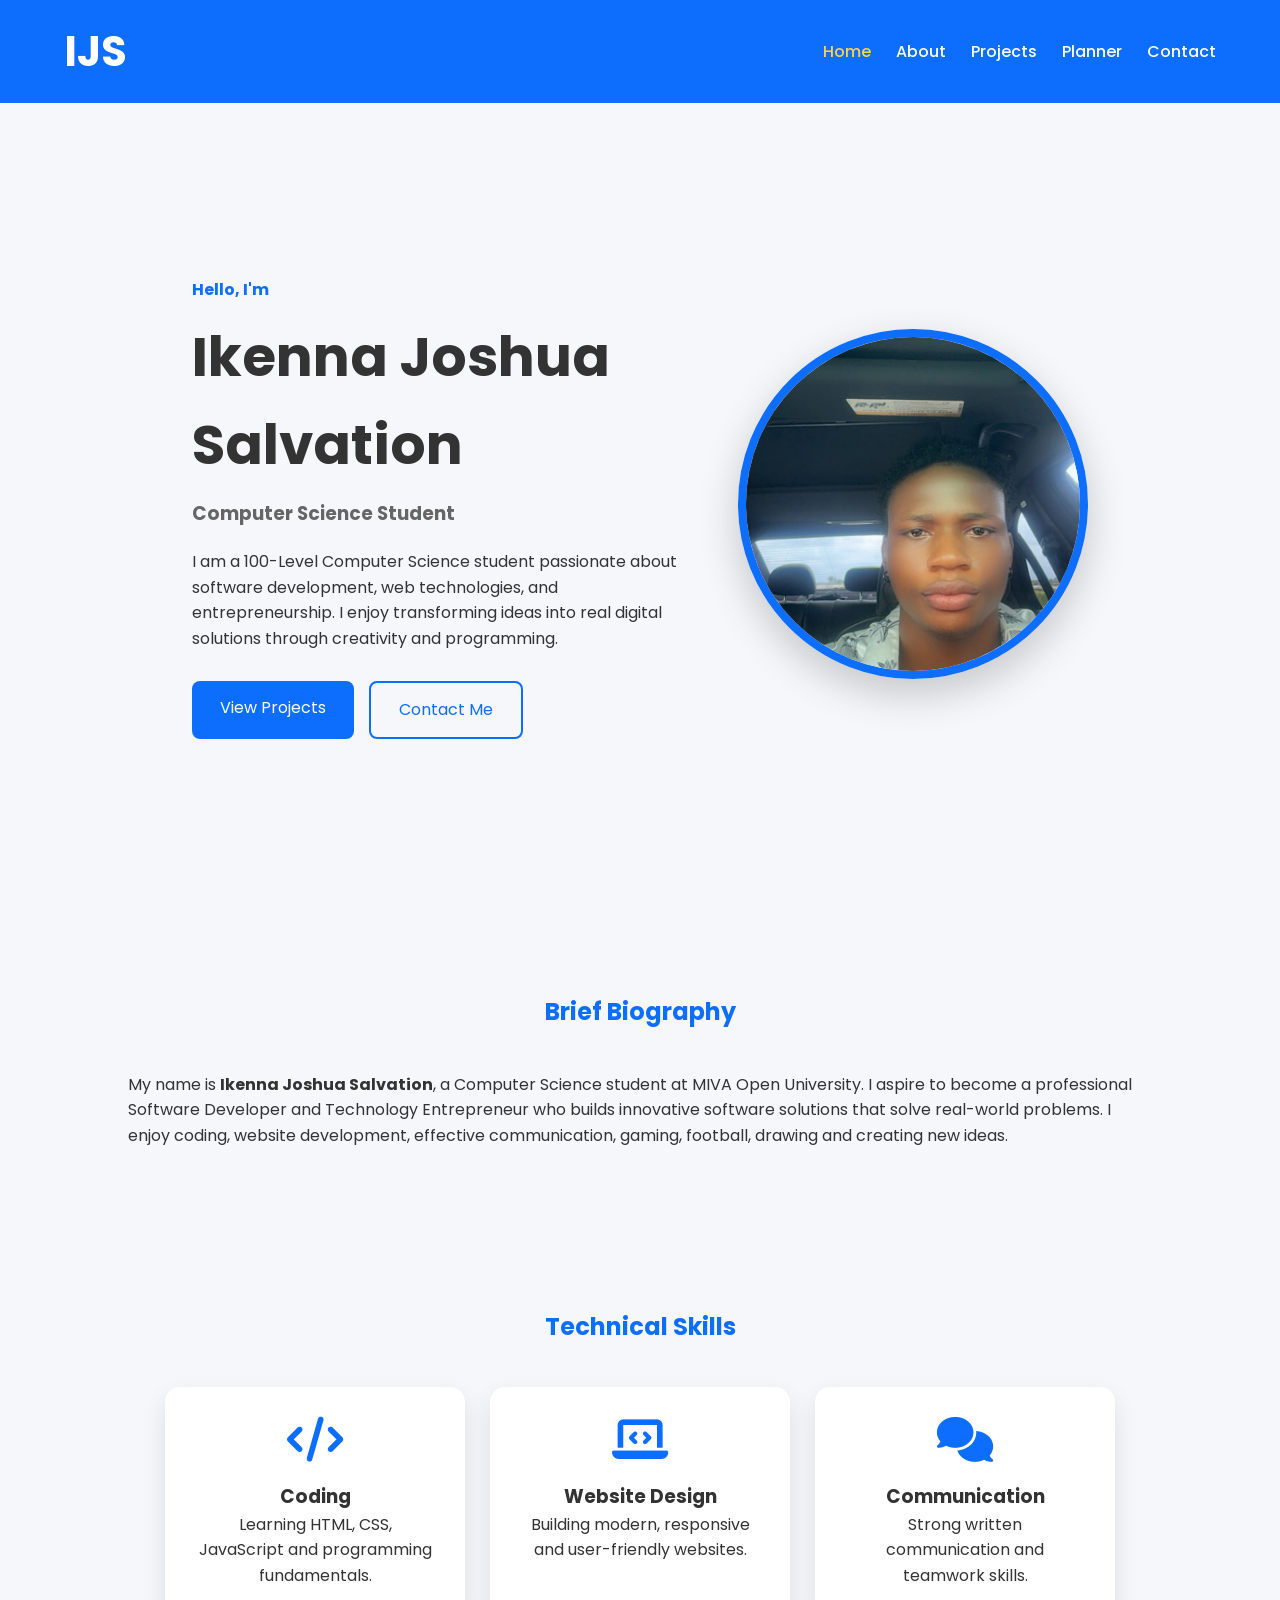
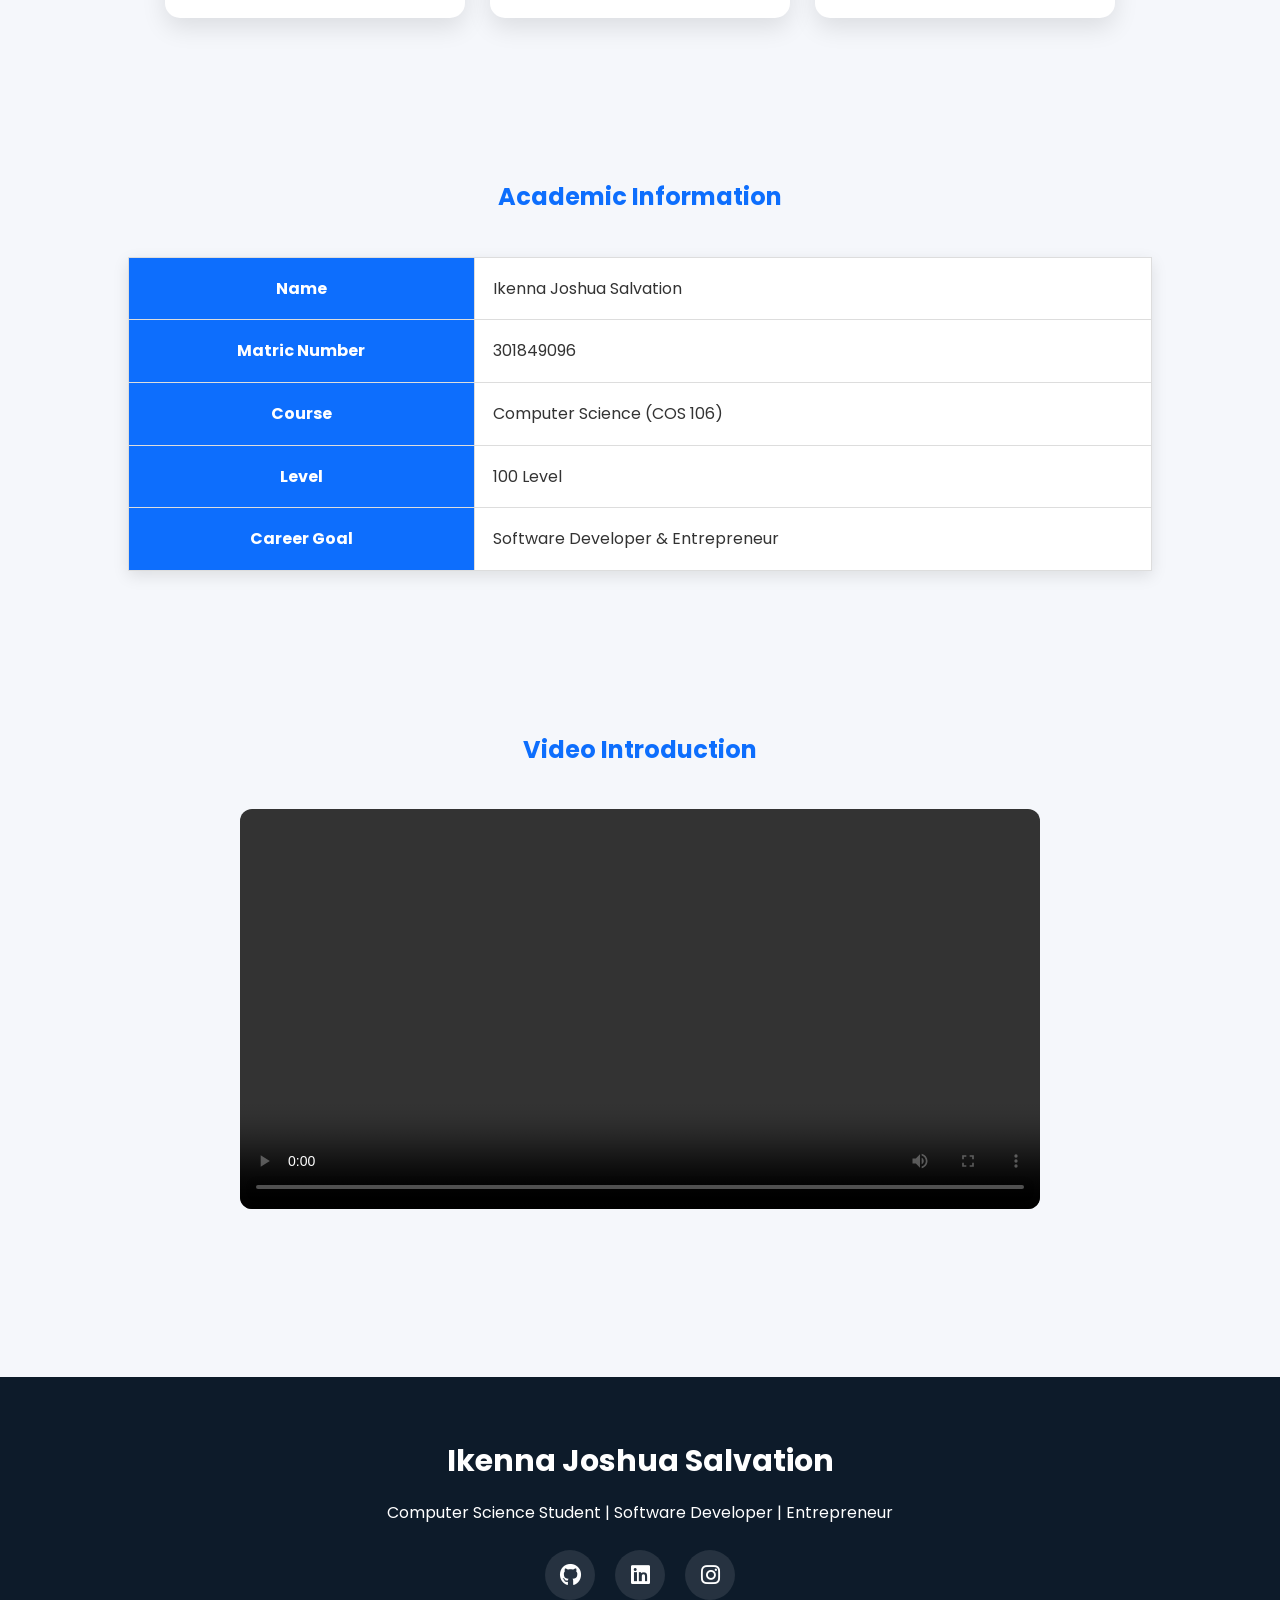
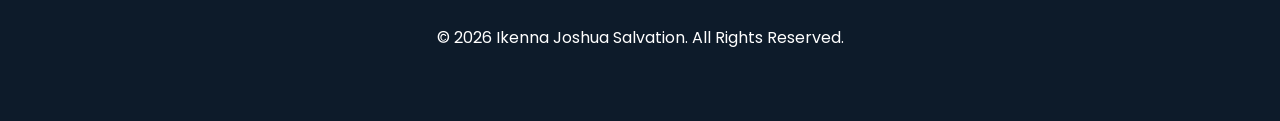
<file: index.html>
<!DOCTYPE html>
<html lang="en">

<head>
    <meta charset="UTF-8">
    <meta name="viewport" content="width=device-width, initial-scale=1.0">
    <title>Ikenna Joshua Salvation | Student Portfolio</title>

    <link rel="stylesheet" href="style.css">

    <!-- Google Font -->
    <link href="https://fonts.googleapis.com/css2?family=Poppins:wght@300;400;500;600;700&display=swap" rel="stylesheet">

    <!-- Font Awesome -->
    <link rel="stylesheet"
        href="https://cdnjs.cloudflare.com/ajax/libs/font-awesome/6.5.2/css/all.min.css">
</head>

<body>

    <!-- Navigation -->
    <header>

        <nav class="navbar">

            <div class="logo">
                <h2>IJS</h2>
            </div>

            <ul class="nav-links">

                <li><a href="index.html" class="active">Home</a></li>

                <li><a href="about.html">About</a></li>

                <li><a href="projects.html">Projects</a></li>

                <li><a href="planner.html">Planner</a></li>

                <li><a href="contact.html">Contact</a></li>

            </ul>

            <div class="menu-btn">
                <i class="fa-solid fa-bars"></i>
            </div>

        </nav>

    </header>

    <!-- Hero Section -->
    <section class="hero">

        <div class="hero-text">

            <h4>Hello, I'm</h4>

            <h1>Ikenna Joshua Salvation</h1>

            <h3>Computer Science Student</h3>

            <p>
                I am a 100-Level Computer Science student passionate about software development,
                web technologies, and entrepreneurship. I enjoy transforming ideas into
                real digital solutions through creativity and programming.
            </p>

            <div class="buttons">

                <a href="projects.html" class="btn">View Projects</a>

                <a href="contact.html" class="btn2">Contact Me</a>

            </div>

        </div>

        <div class="hero-image">

            <img src="images/profile.jpg" alt="Profile Picture">

        </div>

    </section>  
    
    <!-- Biography -->

    <section class="about-preview">

        <h2>Brief Biography</h2>

        <p>

            My name is <strong>Ikenna Joshua Salvation</strong>,
            a Computer Science student at MIVA Open University.

            I aspire to become a professional Software Developer
            and Technology Entrepreneur who builds innovative
            software solutions that solve real-world problems.

            I enjoy coding, website development,
            effective communication, gaming,
            football, drawing and creating new ideas.

        </p>

    </section>

    <!-- Skills -->

    <section class="skills">

        <h2>Technical Skills</h2>

        <div class="skill-box">

            <div class="card">

                <i class="fa-solid fa-code"></i>

                <h3>Coding</h3>

                <p>Learning HTML, CSS, JavaScript and programming fundamentals.</p>

            </div>

            <div class="card">

                <i class="fa-solid fa-laptop-code"></i>

                <h3>Website Design</h3>

                <p>Building modern, responsive and user-friendly websites.</p>

            </div>

            <div class="card">

                <i class="fa-solid fa-comments"></i>

                <h3>Communication</h3>

                <p>Strong written communication and teamwork skills.</p>

            </div>

        </div>

    </section>

    <!-- Academic Information -->

    <section class="academic">

        <h2>Academic Information</h2>

        <table>

            <tr>
                <th>Name</th>
                <td>Ikenna Joshua Salvation</td>
            </tr>

            <tr>
                <th>Matric Number</th>
                <td>301849096</td>
            </tr>

            <tr>
                <th>Course</th>
                <td>Computer Science (COS 106)</td>
            </tr>

            <tr>
                <th>Level</th>
                <td>100 Level</td>
            </tr>

            <tr>
                <th>Career Goal</th>
                <td>Software Developer & Entrepreneur</td>
            </tr>

        </table>

    </section>

    <!-- Video Introduction -->

    <section class="video-section">

        <h2>Video Introduction</h2>

        <video controls>

            <source src="videos/intro.mp4" type="video/mp4">

            Your browser does not support the video tag.

        </video>

    </section>
        <!-- Footer -->

    <footer>

        <h3>Ikenna Joshua Salvation</h3>

        <p>Computer Science Student | Software Developer | Entrepreneur</p>

        <div class="socials">

            <a href="https://github.com/" target="_blank" aria-label="GitHub">
                <i class="fab fa-github"></i>
            </a>

            <a href="https://linkedin.com/" target="_blank" aria-label="LinkedIn">
                <i class="fab fa-linkedin"></i>
            </a>

            <a href="https://instagram.com/" target="_blank" aria-label="Instagram">
                <i class="fab fa-instagram"></i>
            </a>

        </div>

        <p>&copy; 2026 Ikenna Joshua Salvation. All Rights Reserved.</p>

    </footer>

    <script src="script.js"></script>

</body>

</html>
</file>
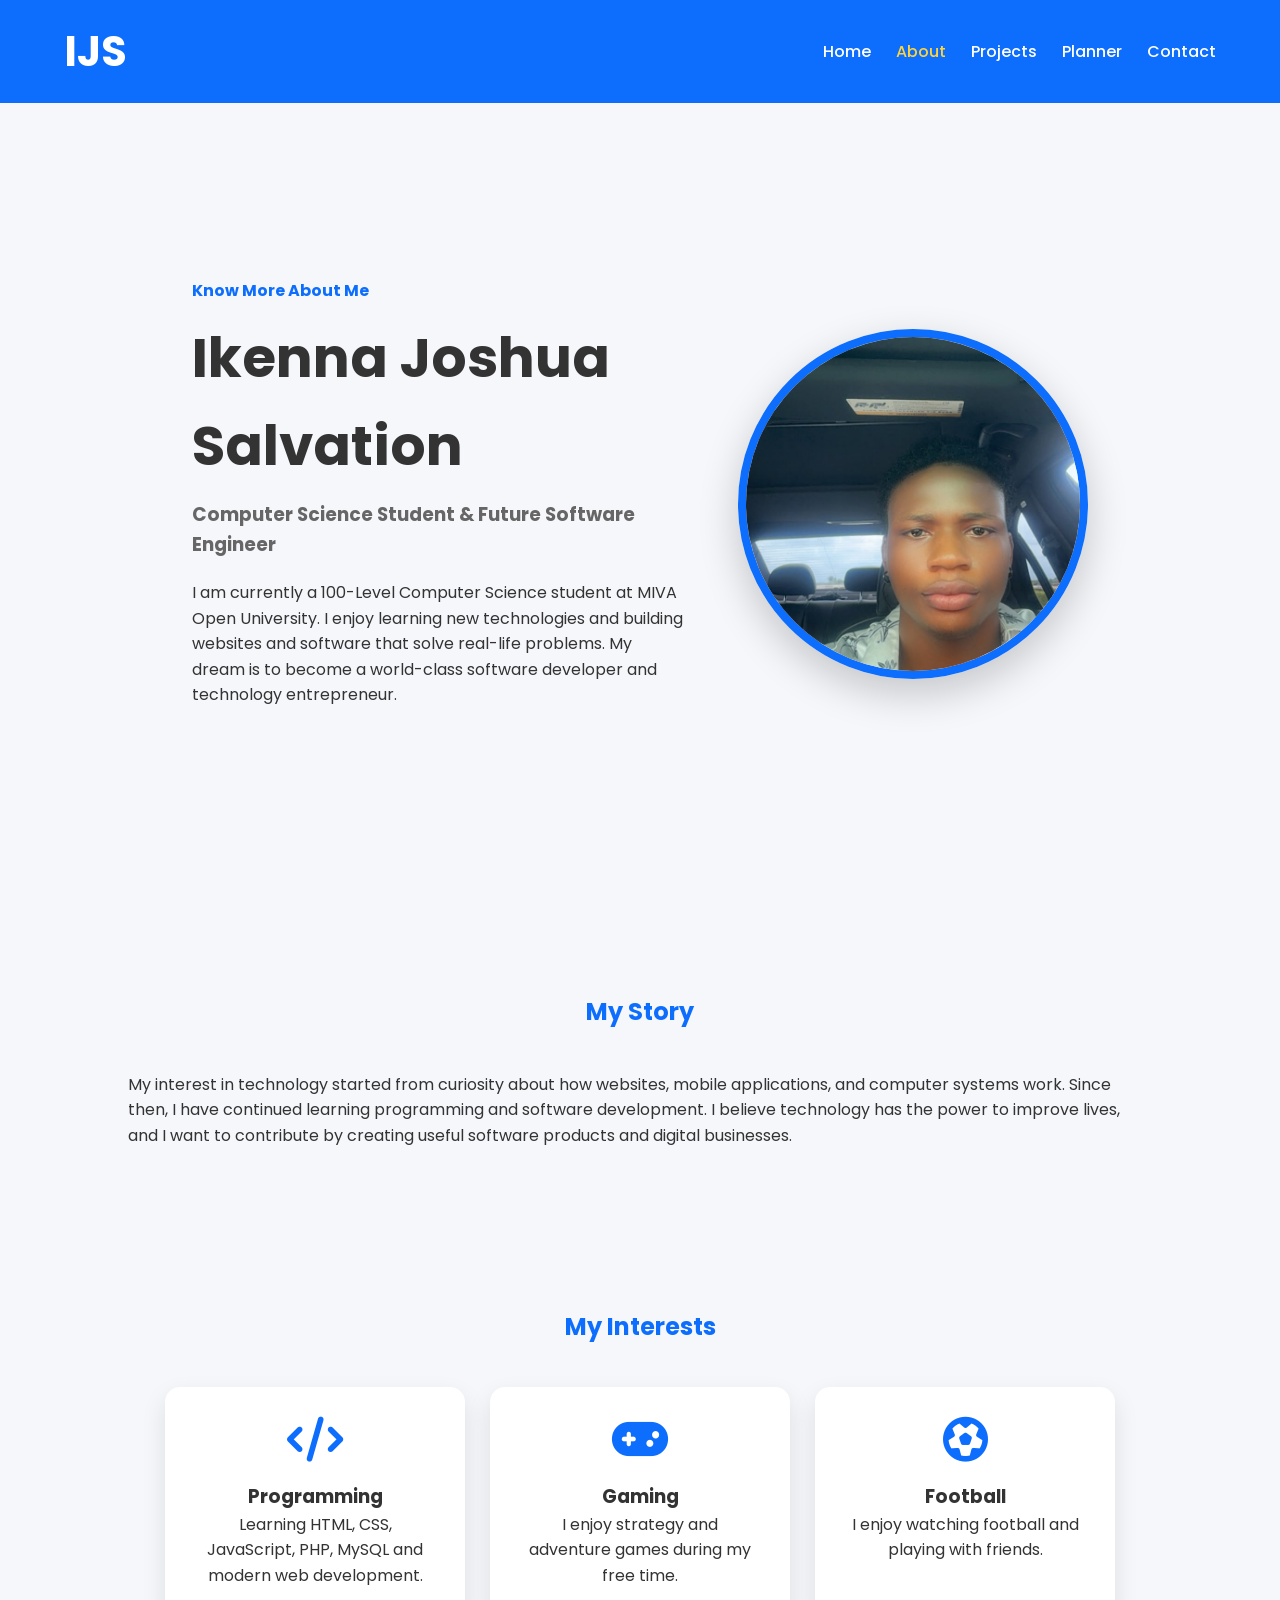
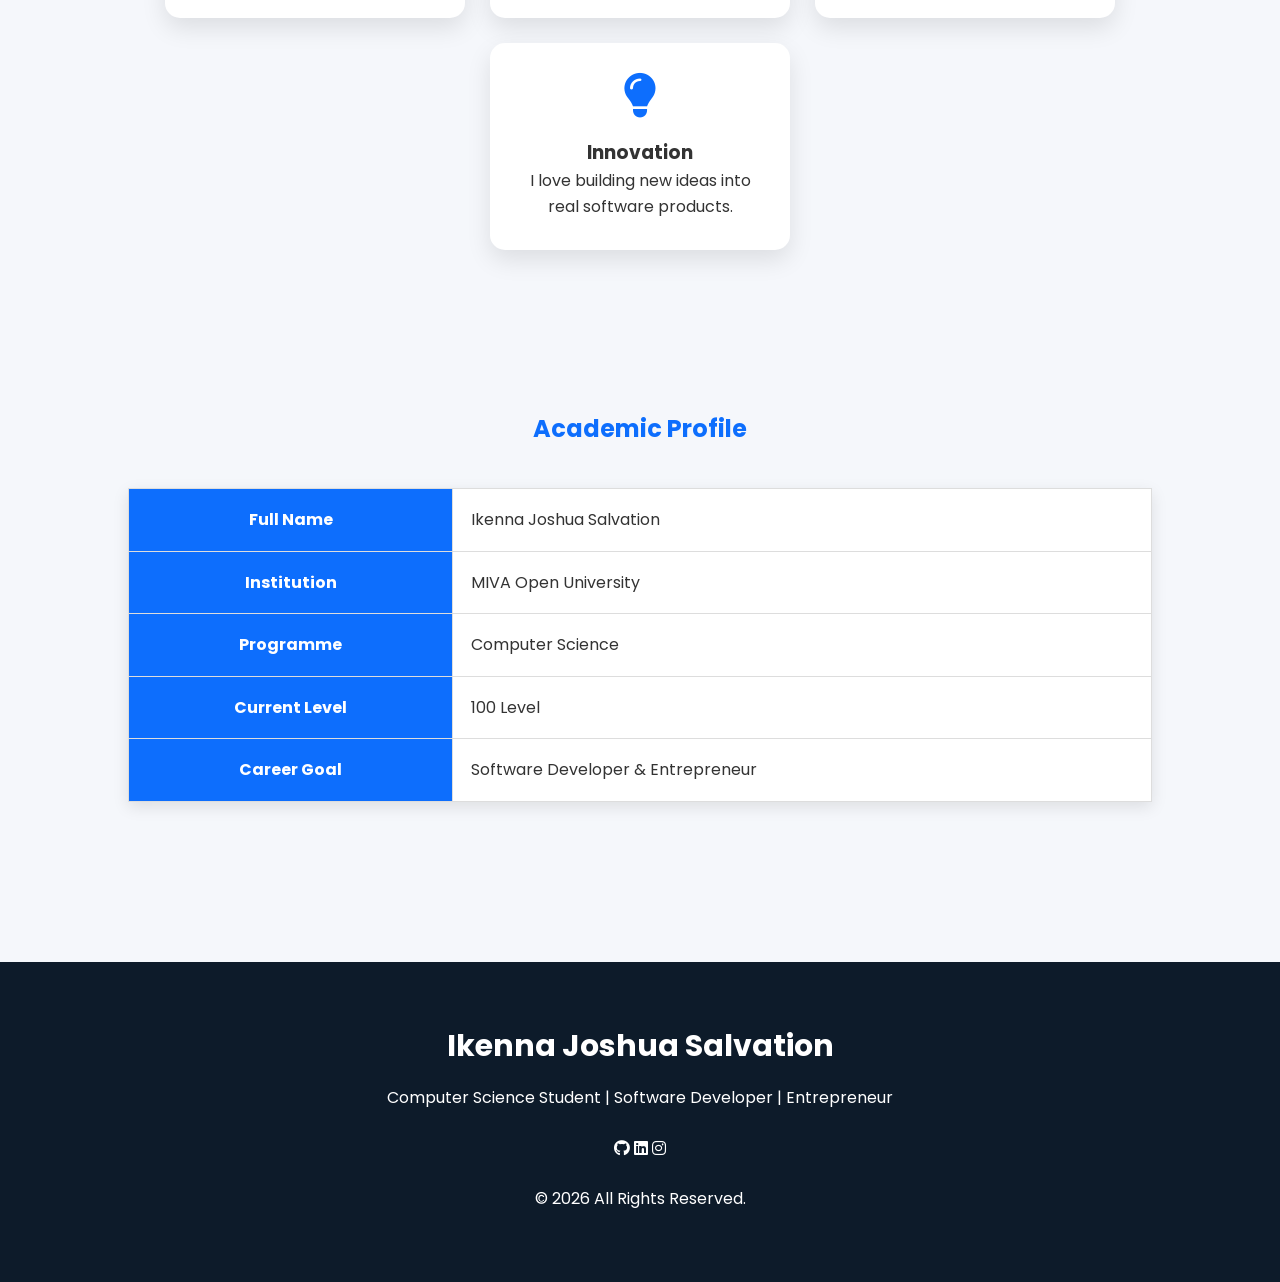
<file: about.html>
<!DOCTYPE html>
<html lang="en">

<head>

    <meta charset="UTF-8">

    <meta name="viewport" content="width=device-width, initial-scale=1.0">

    <title>About Me | Ikenna Joshua Salvation</title>

    <link rel="stylesheet" href="style.css">

    <!-- Google Font -->
    <link href="https://fonts.googleapis.com/css2?family=Poppins:wght@300;400;500;600;700&display=swap" rel="stylesheet">

    <!-- Font Awesome -->
    <link rel="stylesheet"
        href="https://cdnjs.cloudflare.com/ajax/libs/font-awesome/6.5.2/css/all.min.css">

</head>

<body>

<header>

<nav class="navbar">

<div class="logo">

<h2>IJS</h2>

</div>

<ul class="nav-links">

<li><a href="index.html">Home</a></li>

<li><a href="about.html" class="active">About</a></li>

<li><a href="projects.html">Projects</a></li>

<li><a href="planner.html">Planner</a></li>

<li><a href="contact.html">Contact</a></li>

</ul>

<div class="menu-btn">

<i class="fa-solid fa-bars"></i>

</div>

</nav>

</header>

<section class="hero">

<div class="hero-text">

<h4>Know More About Me</h4>

<h1>Ikenna Joshua Salvation</h1>

<h3>Computer Science Student & Future Software Engineer</h3>

<p>

I am currently a 100-Level Computer Science student at MIVA Open University.
I enjoy learning new technologies and building websites and software that solve
real-life problems. My dream is to become a world-class software developer and
technology entrepreneur.

</p>

</div>

<div class="hero-image">

<img src="images/profile.jpg" alt="Profile">

</div>

</section>

<section class="about-preview">

<h2>My Story</h2>

<p>

My interest in technology started from curiosity about how websites,
mobile applications, and computer systems work. Since then,
I have continued learning programming and software development.

I believe technology has the power to improve lives, and I want
to contribute by creating useful software products and digital businesses.

</p>

</section>

<section class="skills">

<h2>My Interests</h2>

<div class="skill-box">

<div class="card">

<i class="fa-solid fa-code"></i>

<h3>Programming</h3>

<p>Learning HTML, CSS, JavaScript, PHP, MySQL and modern web development.</p>

</div>

<div class="card">

<i class="fa-solid fa-gamepad"></i>

<h3>Gaming</h3>

<p>I enjoy strategy and adventure games during my free time.</p>

</div>

<div class="card">

<i class="fa-solid fa-futbol"></i>

<h3>Football</h3>

<p>I enjoy watching football and playing with friends.</p>

</div>

<div class="card">

<i class="fa-solid fa-lightbulb"></i>

<h3>Innovation</h3>

<p>I love building new ideas into real software products.</p>

</div>

</div>

</section>

<section class="academic">

<h2>Academic Profile</h2>

<table>

<tr>

<th>Full Name</th>

<td>Ikenna Joshua Salvation</td>

</tr>

<tr>

<th>Institution</th>

<td>MIVA Open University</td>

</tr>

<tr>

<th>Programme</th>

<td>Computer Science</td>

</tr>

<tr>

<th>Current Level</th>

<td>100 Level</td>

</tr>

<tr>

<th>Career Goal</th>

<td>Software Developer & Entrepreneur</td>

</tr>

</table>

</section>

<footer>

<h3>Ikenna Joshua Salvation</h3>

<p>Computer Science Student | Software Developer | Entrepreneur</p>

<div class="socials">

<i class="fab fa-github"></i>

<i class="fab fa-linkedin"></i>

<i class="fab fa-instagram"></i>

</div>

<p>&copy; 2026 All Rights Reserved.</p>

</footer>

<script src="script.js"></script>

</body>

</html>
</file>
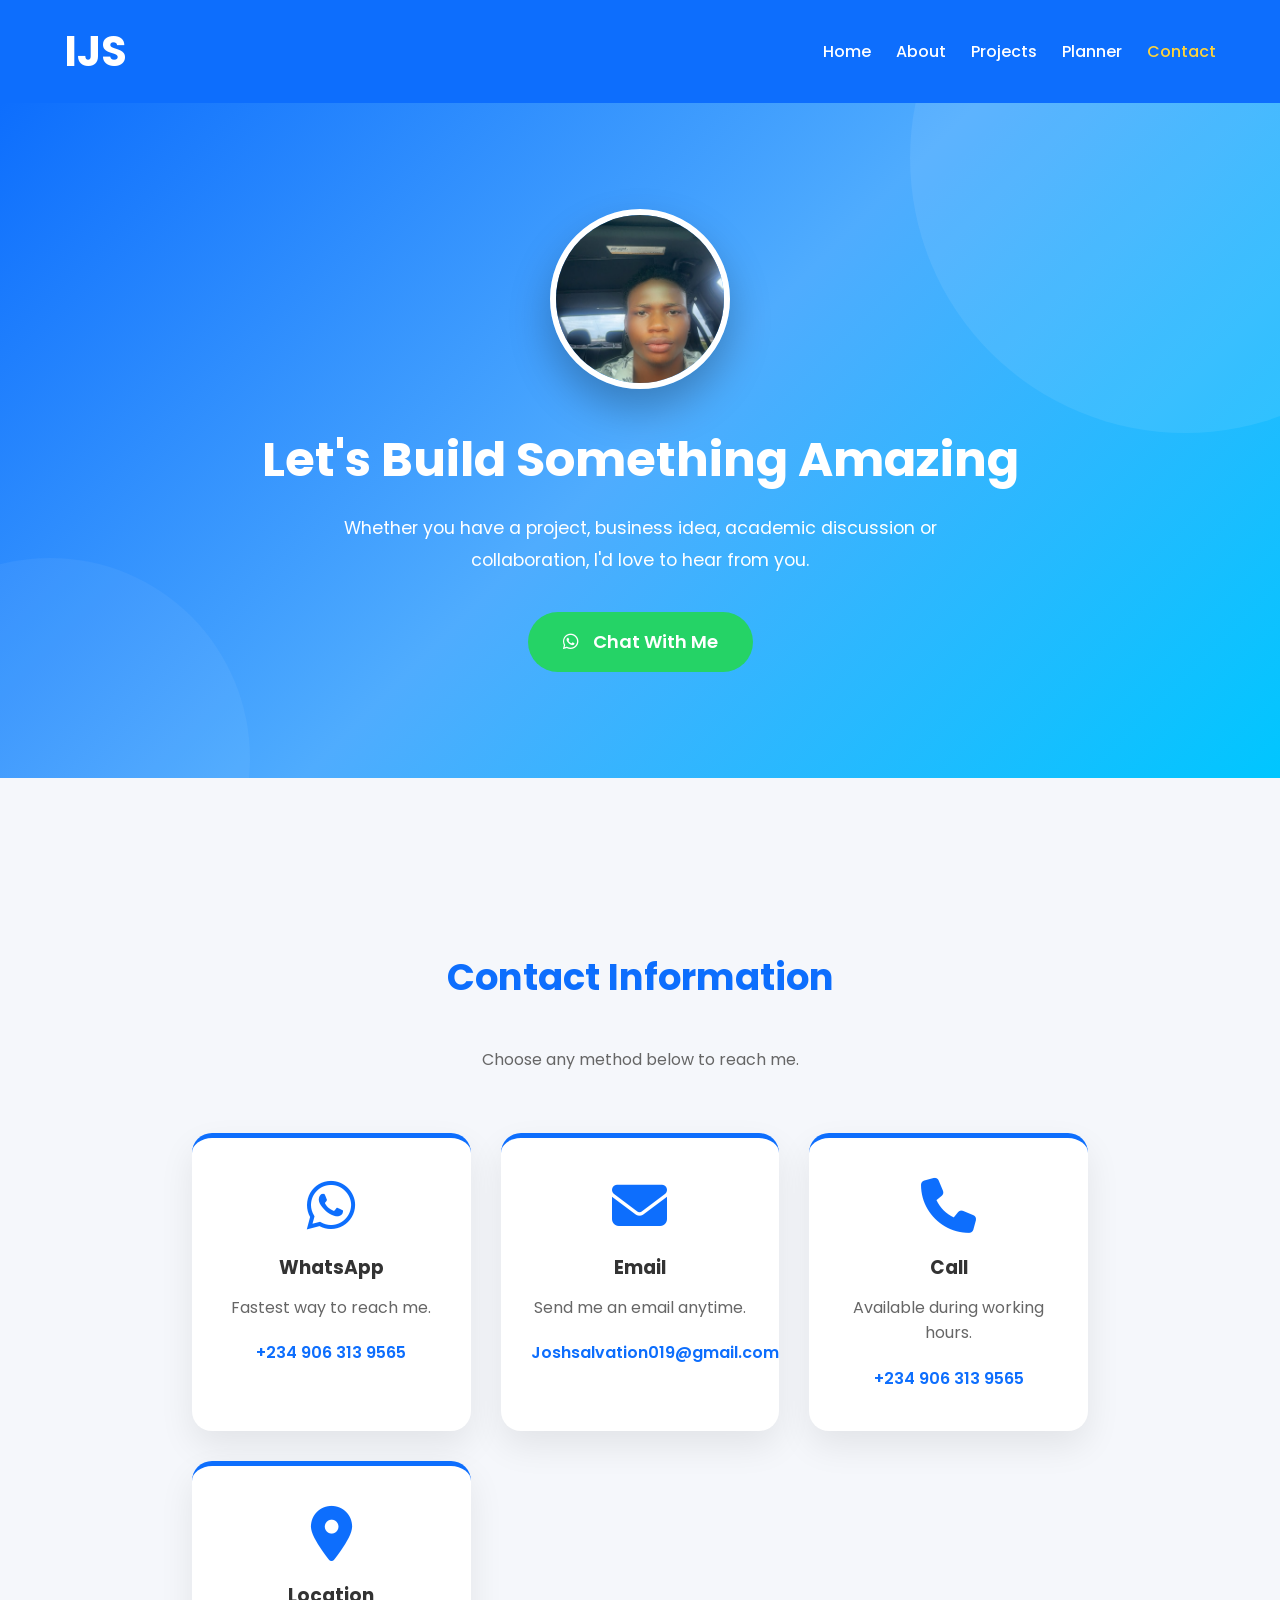
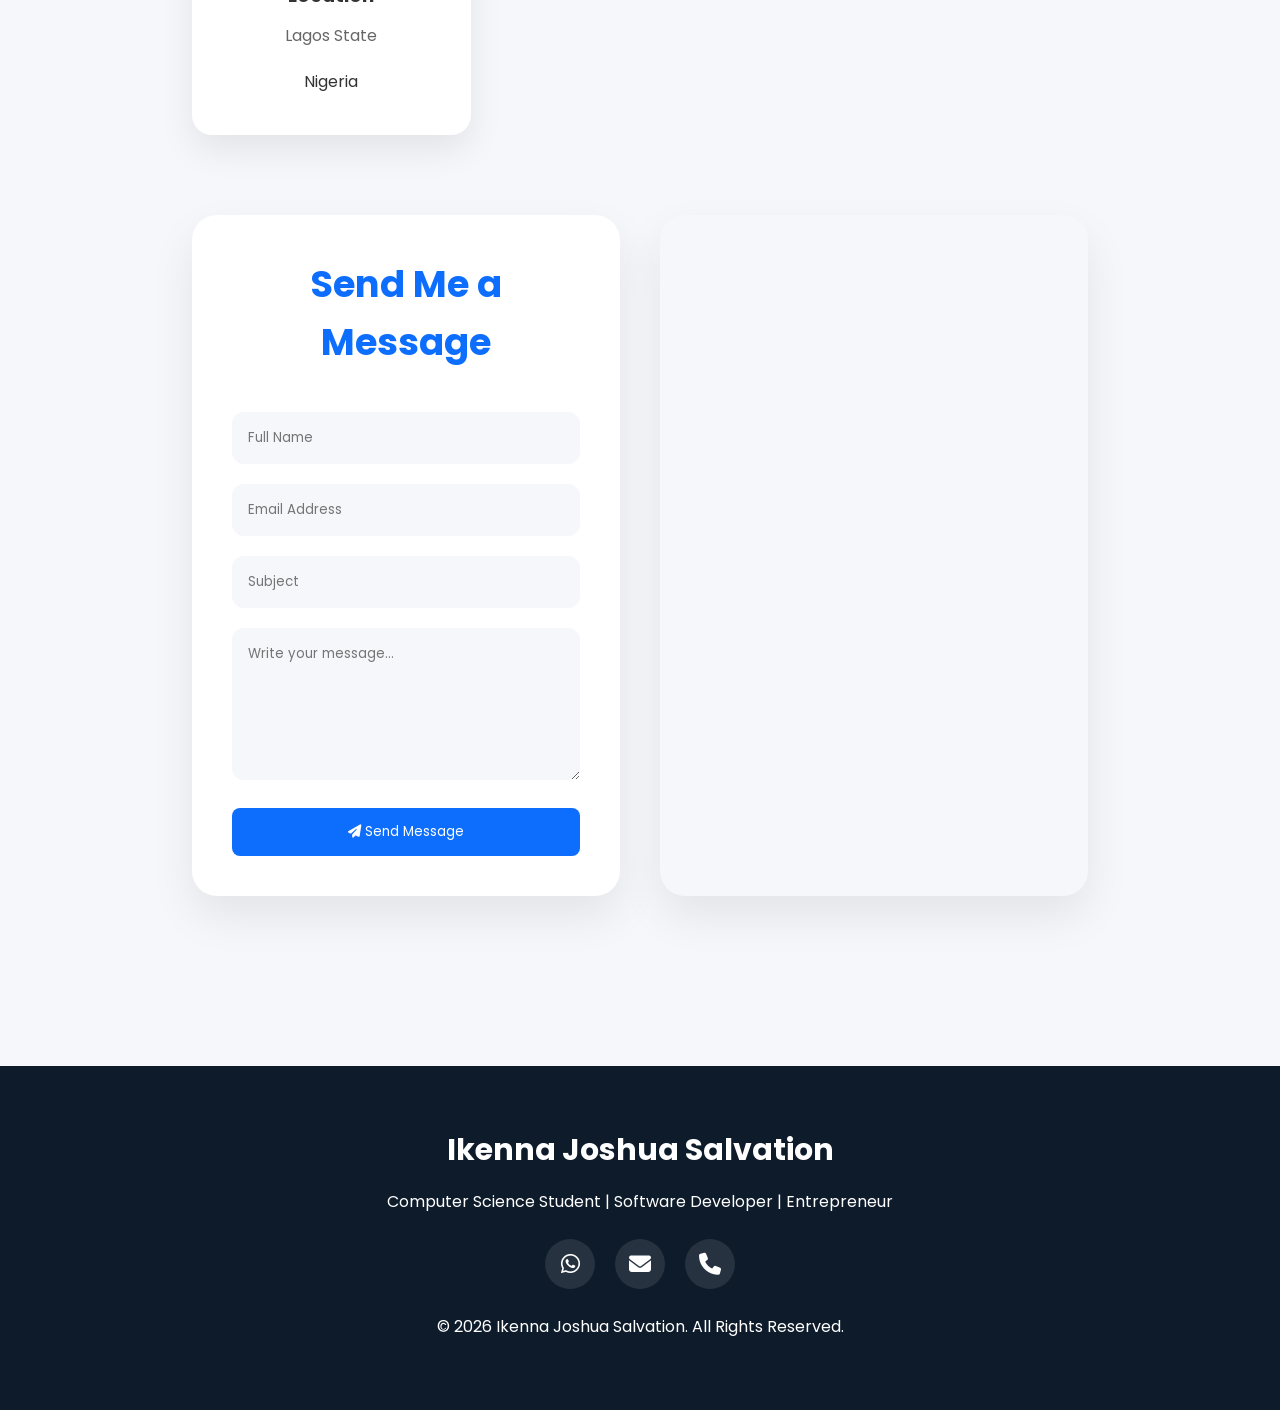
<file: contact.html>
<!DOCTYPE html>
<html lang="en">
<head>
<meta charset="UTF-8">
<meta name="viewport" content="width=device-width, initial-scale=1.0">
<title>Contact | Ikenna Joshua Salvation</title>
<link rel="stylesheet" href="style.css">
<link href="https://fonts.googleapis.com/css2?family=Poppins:wght@300;400;500;600;700&display=swap" rel="stylesheet">
<link rel="stylesheet"
href="https://cdnjs.cloudflare.com/ajax/libs/font-awesome/6.5.2/css/all.min.css">
</head>
<body>
<!-- ================= NAVIGATION ================= -->
<header>
<nav class="navbar">
<div class="logo">
<h2>IJS</h2>
</div>
<ul class="nav-links">
<li><a href="index.html">Home</a></li>
<li><a href="about.html">About</a></li>
<li><a href="projects.html">Projects</a></li>
<li><a href="planner.html">Planner</a></li>
<li><a href="contact.html" class="active">Contact</a></li>
</ul>
<div class="menu-btn">
<i class="fa-solid fa-bars"></i>
</div>
</nav>
</header>
<!-- ================= HERO ================= -->
<section class="contact-hero">
<div class="contact-overlay">
<div class="contact-intro">
<img src="images/profile.jpg" alt="Ikenna Joshua Salvation">
<h1>Let's Build Something Amazing</h1>
<p>
Whether you have a project, business idea,
academic discussion or collaboration,
I'd love to hear from you.
</p>
<a href="https://wa.me/2349063139565"
target="_blank"
class="hero-btn">
<i class="fab fa-whatsapp"></i>
Chat With Me
</a>
</div>
</div>
</section>
<!-- ================= CONTACT CARDS ================= -->
<section class="contact-container">
<h2>Contact Information</h2>
<p class="subtitle">
Choose any method below to reach me.
</p>
<div class="contact-grid">
<div class="contact-card">
<i class="fab fa-whatsapp"></i>
<h3>WhatsApp</h3>
<p>Fastest way to reach me.</p>
<a href="https://wa.me/2349063139565"
target="_blank">
+234 906 313 9565
</a>
</div>
<div class="contact-card">
<i class="fas fa-envelope"></i>
<h3>Email</h3>
<p>Send me an email anytime.</p>
<a href="mailto:Joshsalvation019@gmail.com">
Joshsalvation019@gmail.com
</a>
</div>
<div class="contact-card">
<i class="fas fa-phone"></i>
<h3>Call</h3>
<p>Available during working hours.</p>
<a href="tel:+2349063139565">
+234 906 313 9565
</a>
</div>
<div class="contact-card">
<i class="fas fa-location-dot"></i>
<h3>Location</h3>
<p>Lagos State</p>
<span>Nigeria</span>
</div>
</div>
<!-- ================= CONTACT FORM ================= -->
<div class="contact-form-area">
<div class="form-box">
<h2>Send Me a Message</h2>
<form id="contactForm">
<input
type="text"
id="name"
placeholder="Full Name"
required>
<input
type="email"
id="email"
placeholder="Email Address"
required>
<input
type="text"
id="subject"
placeholder="Subject"
required>
<textarea
id="message"
rows="6"
placeholder="Write your message..."
required></textarea>
<button
type="submit"
class="btn">
<i class="fa-solid fa-paper-plane"></i>
Send Message
</button>
<p id="successMessage"></p>
</form>
</div>
<!-- ================= MAP ================= -->
<div class="map-box">
<iframe
src="https://maps.google.com/maps?q=Lagos%20Nigeria&t=&z=11&ie=UTF8&iwloc=&output=embed"
allowfullscreen
loading="lazy">
</iframe>
</div>
</div>
</section>
<!-- ================= FOOTER ================= -->
<footer>
<h3>Ikenna Joshua Salvation</h3>
<p>
Computer Science Student |
Software Developer |
Entrepreneur
</p>
<div class="socials">
<a href="https://wa.me/2349063139565" target="_blank">
<i class="fab fa-whatsapp"></i>
</a>
<a href="mailto:Joshsalvation019@gmail.com">
<i class="fas fa-envelope"></i>
</a>
<a href="tel:+2349063139565">
<i class="fas fa-phone"></i>
</a>
</div>
<p>
© 2026 Ikenna Joshua Salvation.
All Rights Reserved.
</p>
</footer>
<script src="script.js"></script>
</body>
</html>
</file>
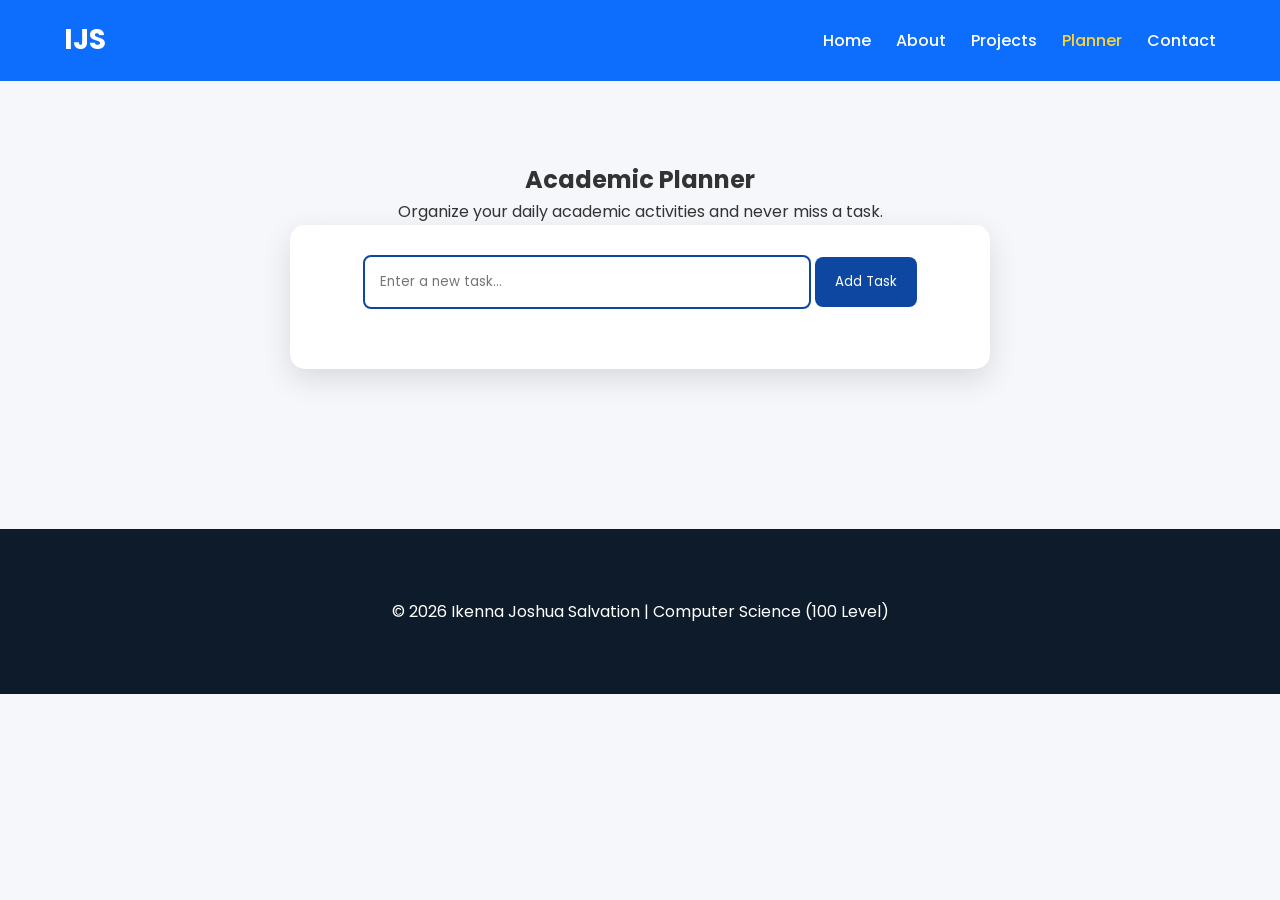
<file: planner.html>
<!DOCTYPE html>
<html lang="en">
<head>
<meta charset="UTF-8">
<meta name="viewport" content="width=device-width, initial-scale=1.0">

<title>Academic Planner</title>

<link rel="stylesheet" href="style.css">

<link rel="preconnect" href="https://fonts.googleapis.com">

<link rel="preconnect" href="https://fonts.gstatic.com" crossorigin>

<link href="https://fonts.googleapis.com/css2?family=Poppins:wght@300;400;500;600;700&display=swap" rel="stylesheet">

<link rel="stylesheet"
href="https://cdnjs.cloudflare.com/ajax/libs/font-awesome/6.5.2/css/all.min.css">
</head>

<body>

<header>

<nav class="navbar">

<h2 class="logo">IJS</h2>

<ul class="nav-links">

<li><a href="index.html">Home</a></li>

<li><a href="about.html">About</a></li>

<li><a href="projects.html">Projects</a></li>

<li><a href="planner.html" class="active">Planner</a></li>

<li><a href="contact.html">Contact</a></li>

</ul>

</nav>

</header>

<section class="planner">

<h1>Academic Planner</h1>

<p>Organize your daily academic activities and never miss a task.</p>

<div class="planner-box">

<input
type="text"
id="taskInput"
placeholder="Enter a new task...">

<button onclick="addTask()">
    Add Task
</button>

<ul id="taskList"></ul>

</div>

</section>

<footer>

<p>
© 2026 Ikenna Joshua Salvation |
Computer Science (100 Level)
</p>

</footer>

<script src="script.js"></script>

</body>
</html>
</file>
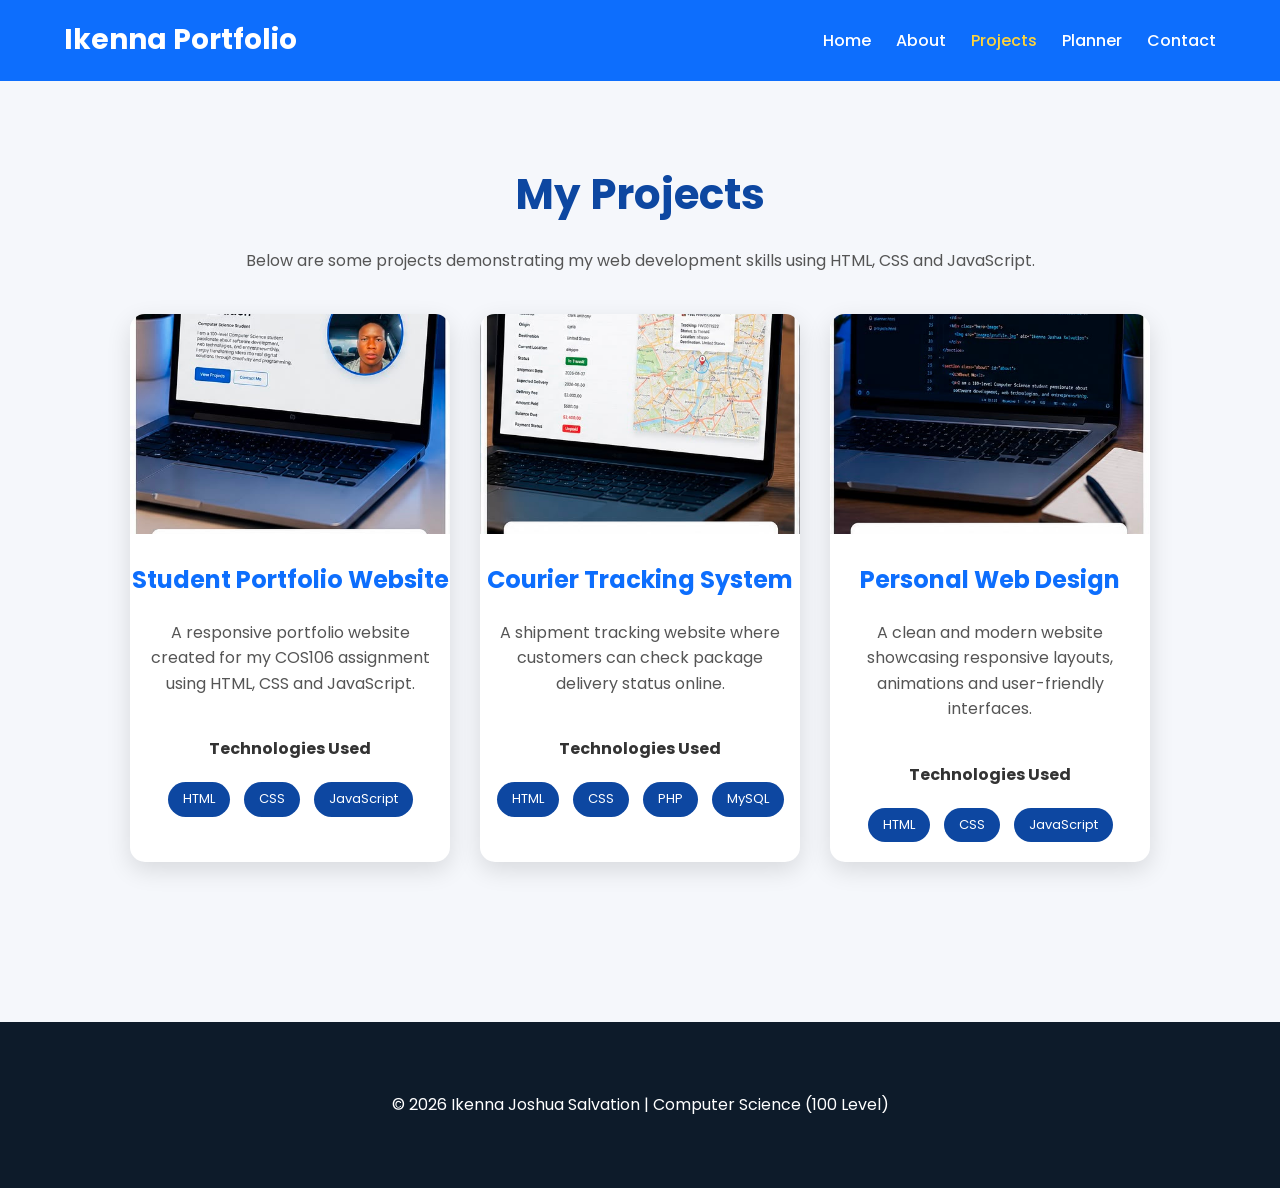
<file: projects.html>
<!DOCTYPE html>
<html lang="en">
<head>
    <meta charset="UTF-8">
    <meta name="viewport" content="width=device-width, initial-scale=1.0">
    <title>Projects | Ikenna Joshua Salvation</title>

    <link rel="stylesheet" href="style.css">

    <link rel="preconnect" href="https://fonts.googleapis.com">
    <link rel="preconnect" href="https://fonts.gstatic.com" crossorigin>

    <link href="https://fonts.googleapis.com/css2?family=Poppins:wght@300;400;500;600;700&display=swap" rel="stylesheet">

    <link rel="stylesheet"
    href="https://cdnjs.cloudflare.com/ajax/libs/font-awesome/6.5.2/css/all.min.css">
</head>

<body>

<header>

    <nav class="navbar">

        <h2 class="logo">Ikenna Portfolio</h2>

        <ul class="nav-links">

            <li><a href="index.html">Home</a></li>

            <li><a href="about.html">About</a></li>

            <li><a href="projects.html" class="active">Projects</a></li>

            <li><a href="planner.html">Planner</a></li>

            <li><a href="contact.html">Contact</a></li>

        </ul>

    </nav>

</header>

<section class="projects">

    <h1>My Projects</h1>

    <p>
        Below are some projects demonstrating my web development skills
        using HTML, CSS and JavaScript.
    </p>

    <div class="project-container">

        <div class="project-card">

            <img src="images/project1.jpg" alt="Project 1">

            <h2>Student Portfolio Website</h2>

            <p>
                A responsive portfolio website created for my COS106
                assignment using HTML, CSS and JavaScript.
            </p>

            <h4>Technologies Used</h4>

            <span>HTML</span>
            <span>CSS</span>
            <span>JavaScript</span>

        </div>

        <div class="project-card">

            <img src="images/project2.jpg" alt="Project 2">

            <h2>Courier Tracking System</h2>

            <p>
                A shipment tracking website where customers can check
                package delivery status online.
            </p>

            <h4>Technologies Used</h4>

            <span>HTML</span>
            <span>CSS</span>
            <span>PHP</span>
            <span>MySQL</span>

        </div>

        <div class="project-card">

            <img src="images/project3.jpg" alt="Project 3">

            <h2>Personal Web Design</h2>

            <p>
                A clean and modern website showcasing responsive layouts,
                animations and user-friendly interfaces.
            </p>

            <h4>Technologies Used</h4>

            <span>HTML</span>
            <span>CSS</span>
            <span>JavaScript</span>

        </div>

    </div>

</section>

<footer>

    <p>
        © 2026 Ikenna Joshua Salvation |
        Computer Science (100 Level)
    </p>

</footer>

<script src="script.js"></script>

</body>
</html>
</file>
<file: style.css>
/* Google Font */
@import url('https://fonts.googleapis.com/css2?family=Poppins:wght@300;400;500;600;700&display=swap');

*{
    margin:0;
    padding:0;
    box-sizing:border-box;
    font-family:'Poppins',sans-serif;
}

html{
    scroll-behavior:smooth;
}

body{
    background:#f5f7fb;
    color:#333;
    line-height:1.6;
}

/* ==========================
   NAVIGATION
========================== */

header{
    background:#0d6efd;
    position:sticky;
    top:0;
    z-index:1000;
}

.navbar{
    width:90%;
    margin:auto;
    display:flex;
    justify-content:space-between;
    align-items:center;
    padding:18px 0;
    position:relative;
}

.logo{
    color:#fff;
    font-size:28px;
    font-weight:700;
}

.nav-links{
    display:flex;
    list-style:none;
}

.nav-links li{
    margin-left:25px;
}

.nav-links a{
    text-decoration:none;
    color:#fff;
    font-weight:500;
    transition:.3s;
}

.nav-links a:hover,
.nav-links a.active{
    color:#ffd43b;
}

.menu-btn{
    display:none;
    color:#fff;
    font-size:28px;
    cursor:pointer;
    z-index:1002;
}

/* ==========================
   HERO SECTION
========================== */

.hero{
    width:90%;
    margin:auto;
    min-height:90vh;
    display:flex;
    justify-content:space-between;
    align-items:center;
    gap:50px;
}

.hero-text{
    flex:1;
}

.hero-text h4{
    color:#0d6efd;
    margin-bottom:10px;
}

.hero-text h1{
    font-size:55px;
    margin-bottom:10px;
}

.hero-text h3{
    color:#666;
    margin-bottom:20px;
}

.hero-text p{
    margin-bottom:30px;
}

.buttons{
    display:flex;
    gap:15px;
}

.btn,
.btn2{
    text-decoration:none;
    padding:14px 28px;
    border-radius:8px;
    transition:.3s;
}

.btn{
    background:#0d6efd;
    color:#fff;
}

.btn:hover{
    background:#084298;
}

.btn2{
    border:2px solid #0d6efd;
    color:#0d6efd;
}

.btn2:hover{
    background:#0d6efd;
    color:#fff;
}

/* Profile Image */

.hero-image img{
    width:350px;
    height:350px;
    object-fit:cover;
    border-radius:50%;
    border:8px solid #0d6efd;
    box-shadow:0 15px 40px rgba(0,0,0,.2);
}
/* ==========================
   SECTIONS
========================== */

section{
    padding:80px 10%;
}

section h2{
    text-align:center;
    margin-bottom:40px;
    color:#0d6efd;
}

/* ==========================
   SKILLS
========================== */

.skill-box{
    display:flex;
    justify-content:center;
    gap:25px;
    flex-wrap:wrap;
}

.card{
    background:#fff;
    width:300px;
    padding:30px;
    text-align:center;
    border-radius:15px;
    box-shadow:0 10px 25px rgba(0,0,0,.1);
    transition:.3s;
}

.card:hover{
    transform:translateY(-10px);
}

.card i{
    font-size:45px;
    color:#0d6efd;
    margin-bottom:20px;
}

/* ==========================
   TABLE
========================== */

table{
    width:100%;
    border-collapse:collapse;
    background:#fff;
    box-shadow:0 5px 15px rgba(0,0,0,.1);
}

table th,
table td{
    padding:18px;
    border:1px solid #ddd;
}

table th{
    background:#0d6efd;
    color:#fff;
}

/* ==========================
   VIDEO
========================== */

.video-section{
    text-align:center;
}

video{
    width:100%;
    max-width:800px;
    border-radius:12px;
}

/* ==========================
   FOOTER
========================== */

footer{
    background:#0d1b2a;
    color:#fff;
    text-align:center;
    padding:60px 20px;
    margin-top:80px;
}

footer h3{
    font-size:30px;
    margin-bottom:15px;
}

footer p{
    margin:10px 0;
}

.socials{
    margin:25px 0;
}

.socials a{
    display:inline-flex;
    justify-content:center;
    align-items:center;
    width:50px;
    height:50px;
    margin:0 8px;
    border-radius:50%;
    background:rgba(255,255,255,.1);
    color:#fff;
    text-decoration:none;
    font-size:22px;
    transition:.3s;
}

.socials a:hover{
    background:#0d6efd;
    transform:translateY(-5px);
}

/* ==========================
   MOBILE RESPONSIVE
========================== */

@media(max-width:768px){

    .hero{
        flex-direction:column-reverse;
        text-align:center;
        padding-top:40px;
    }

    .hero-text h1{
        font-size:36px;
    }

    .hero-image img{
        width:250px;
        height:250px;
    }

    .buttons{
        justify-content:center;
        flex-wrap:wrap;
    }

    .menu-btn{
        display:block;
    }

    .nav-links{
        display:none;
        flex-direction:column;
        position:absolute;
        top:70px;
        left:0;
        width:100%;
        background:#0d6efd;
        padding:20px 0;
        text-align:center;
        box-shadow:0 8px 20px rgba(0,0,0,.15);
        z-index:999;
    }

    .nav-links.active{
        display:flex;
    }

    .nav-links li{
        margin:15px 0;
    }

    .card{
        width:100%;
    }

    table{
        display:block;
        overflow-x:auto;
    }

}
/* ==========================
   SCROLL ANIMATION
========================== */

.hidden{
    opacity:0;
    transform:translateY(40px);
    transition:.8s ease;
}

.show{
    opacity:1;
    transform:translateY(0);
}

/* ==========================
   CONTACT HERO
========================== */

.contact-hero{
    min-height:75vh;
    background:linear-gradient(135deg,#0d6efd,#4facfe,#00c6ff);
    display:flex;
    align-items:center;
    justify-content:center;
    text-align:center;
    color:#fff;
    position:relative;
    overflow:hidden;
}

.contact-hero::before{
    content:"";
    position:absolute;
    width:550px;
    height:550px;
    background:rgba(255,255,255,.08);
    border-radius:50%;
    top:-220px;
    right:-180px;
}

.contact-hero::after{
    content:"";
    position:absolute;
    width:400px;
    height:400px;
    background:rgba(255,255,255,.05);
    border-radius:50%;
    bottom:-180px;
    left:-150px;
}

.contact-overlay{
    position:relative;
    z-index:2;
    width:90%;
    max-width:900px;
}

.contact-intro img{
    width:180px;
    height:180px;
    border-radius:50%;
    object-fit:cover;
    border:6px solid #fff;
    box-shadow:0 20px 40px rgba(0,0,0,.25);
    margin-bottom:25px;
}

.contact-intro h1{
    font-size:3rem;
    margin-bottom:15px;
}

.contact-intro p{
    font-size:1.1rem;
    line-height:1.8;
    max-width:700px;
    margin:auto;
    margin-bottom:35px;
}

.hero-btn{
    display:inline-block;
    background:#25D366;
    color:#fff;
    padding:16px 35px;
    border-radius:50px;
    text-decoration:none;
    font-size:18px;
    font-weight:600;
    transition:.4s;
}

.hero-btn:hover{
    transform:translateY(-6px);
    box-shadow:0 20px 40px rgba(0,0,0,.2);
}

.hero-btn i{
    margin-right:10px;
}

/* CONTACT */

.contact-container{
    width:90%;
    max-width:1200px;
    margin:90px auto;
}

.contact-container h2{
    text-align:center;
    color:#0d6efd;
    font-size:2.3rem;
}

.subtitle{
    text-align:center;
    color:#666;
    margin:10px 0 60px;
}

.contact-grid{
    display:grid;
    grid-template-columns:repeat(auto-fit,minmax(250px,1fr));
    gap:30px;
}

.contact-card{
    background:#fff;
    border-radius:20px;
    padding:40px 30px;
    text-align:center;
    box-shadow:0 15px 35px rgba(0,0,0,.08);
    transition:.4s;
    border-top:5px solid #0d6efd;
}

.contact-card:hover{
    transform:translateY(-12px);
}

.contact-card i{
    font-size:55px;
    color:#0d6efd;
    margin-bottom:20px;
}

.contact-card h3{
    margin-bottom:12px;
}

.contact-card p{
    color:#666;
    margin-bottom:20px;
}

.contact-card a{
    color:#0d6efd;
    text-decoration:none;
    font-weight:600;
}

/* FORM */

.contact-form-area{
    display:grid;
    grid-template-columns:repeat(auto-fit,minmax(420px,1fr));
    gap:40px;
    margin-top:80px;
}

.form-box{
    background:#fff;
    padding:40px;
    border-radius:25px;
    box-shadow:0 20px 45px rgba(0,0,0,.08);
}

.form-box input,
.form-box textarea{
    width:100%;
    padding:16px;
    margin-bottom:20px;
    border:none;
    border-radius:12px;
    background:#f5f7fb;
}

.form-box input:focus,
.form-box textarea:focus{
    outline:none;
    box-shadow:0 0 0 3px rgba(13,110,253,.15);
}

.form-box textarea{
    resize:vertical;
}

.form-box .btn{
    width:100%;
    border:none;
    cursor:pointer;
}

.map-box{
    border-radius:25px;
    overflow:hidden;
    box-shadow:0 20px 45px rgba(0,0,0,.08);
}

.map-box iframe{
    width:100%;
    min-height:520px;
    border:0;
}

/* PROJECTS */

.projects{
    padding:80px 8%;
    text-align:center;
}

.projects h1{
    font-size:42px;
    color:#0d47a1;
}

.projects p{
    color:#555;
    margin:20px 0 40px;
}

.project-container{
    display:flex;
    flex-wrap:wrap;
    justify-content:center;
    gap:30px;
}

.project-card{
    width:320px;
    background:#fff;
    border-radius:15px;
    overflow:hidden;
    box-shadow:0 8px 25px rgba(0,0,0,.12);
    transition:.3s;
}

.project-card:hover{
    transform:translateY(-10px);
}

.project-card img{
    width:100%;
    height:220px;
    object-fit:cover;
}

.project-card h2{
    margin:20px 0 10px;
}

.project-card p{
    padding:0 20px;
}

.project-card span{
    display:inline-block;
    margin:20px 5px;
    padding:7px 15px;
    background:#0d47a1;
    color:#fff;
    border-radius:20px;
    font-size:13px;
}

/* PLANNER */

.planner{
    padding:80px 8%;
    text-align:center;
}

.planner-box{
    max-width:700px;
    margin:auto;
    background:#fff;
    padding:30px;
    border-radius:15px;
    box-shadow:0 10px 30px rgba(0,0,0,.12);
}

.planner-box input{
    width:70%;
    padding:15px;
    border:2px solid #0d47a1;
    border-radius:8px;
}

.planner-box button{
    padding:15px 20px;
    background:#0d47a1;
    color:#fff;
    border:none;
    border-radius:8px;
    cursor:pointer;
}

#taskList{
    list-style:none;
    margin-top:30px;
}

#taskList li{
    display:flex;
    justify-content:space-between;
    align-items:center;
    padding:15px;
    margin:12px 0;
    border-radius:10px;
    background:#eef5ff;
}

#taskList li.completed{
    text-decoration:line-through;
    opacity:.6;
}

.task-buttons button{
    margin-left:8px;
    border:none;
    padding:8px 12px;
    color:#fff;
    border-radius:6px;
    cursor:pointer;
}

.complete-btn{
    background:#28a745;
}

.delete-btn{
    background:#dc3545;
}

@media(max-width:768px){

    .contact-intro h1{
        font-size:2.2rem;
    }

    .contact-form-area{
        grid-template-columns:1fr;
    }

    .planner-box input,
    .planner-box button{
        width:100%;
        margin-bottom:15px;
    }

    .project-card{
        width:100%;
    }

    #taskList li{
        flex-direction:column;
        gap:10px;
    }

}
</file>
